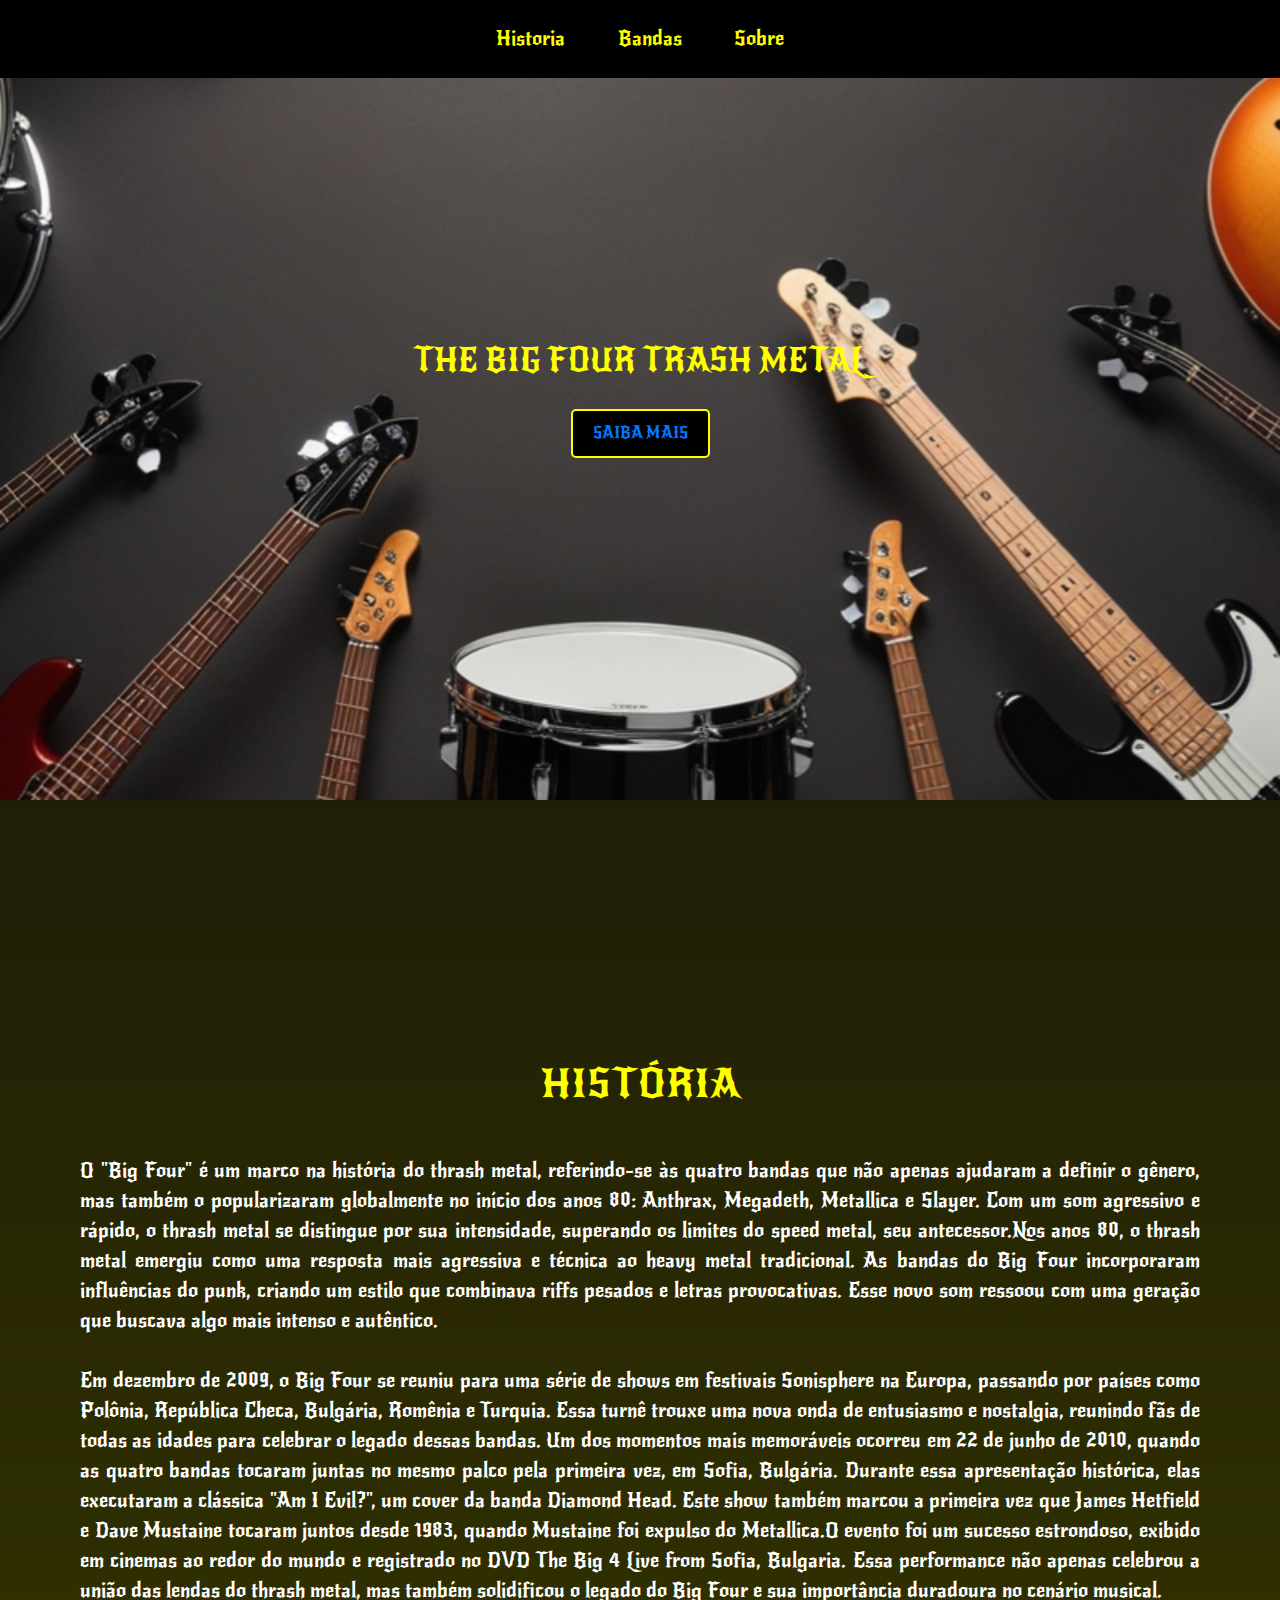
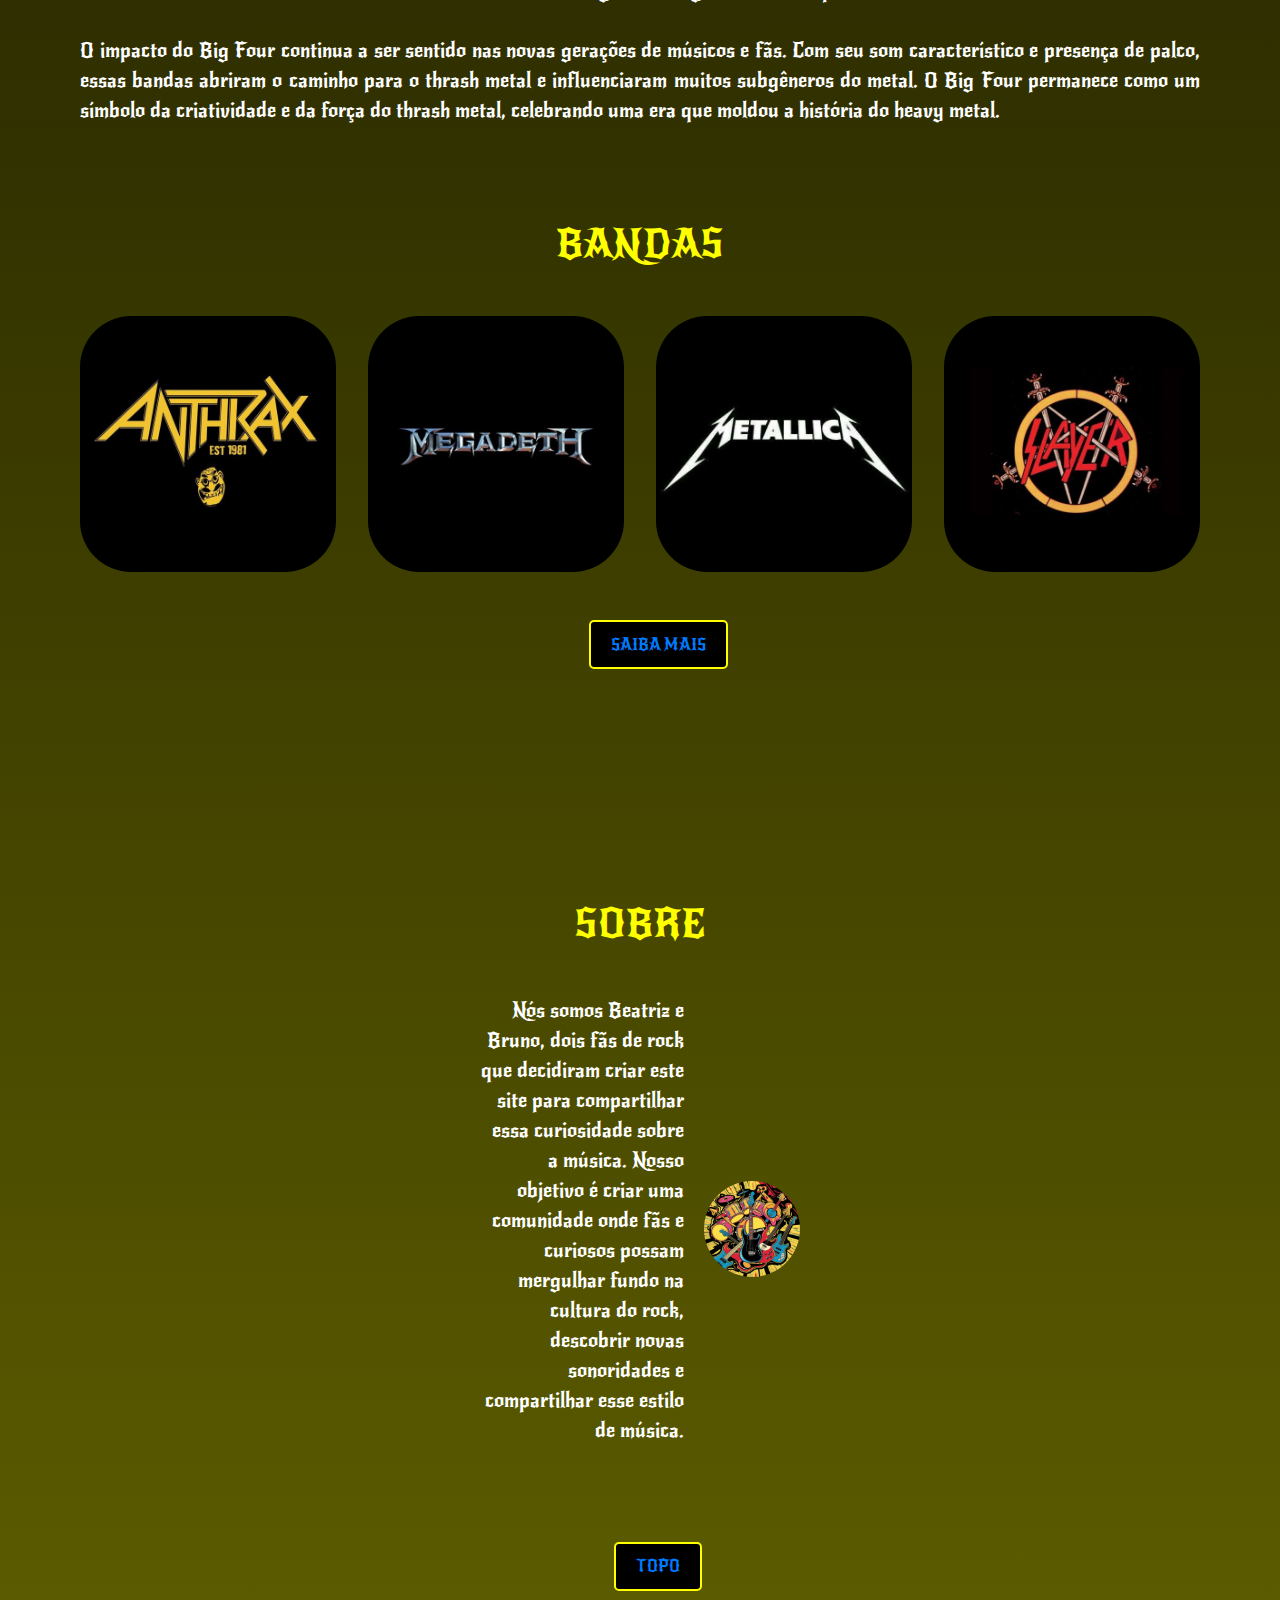
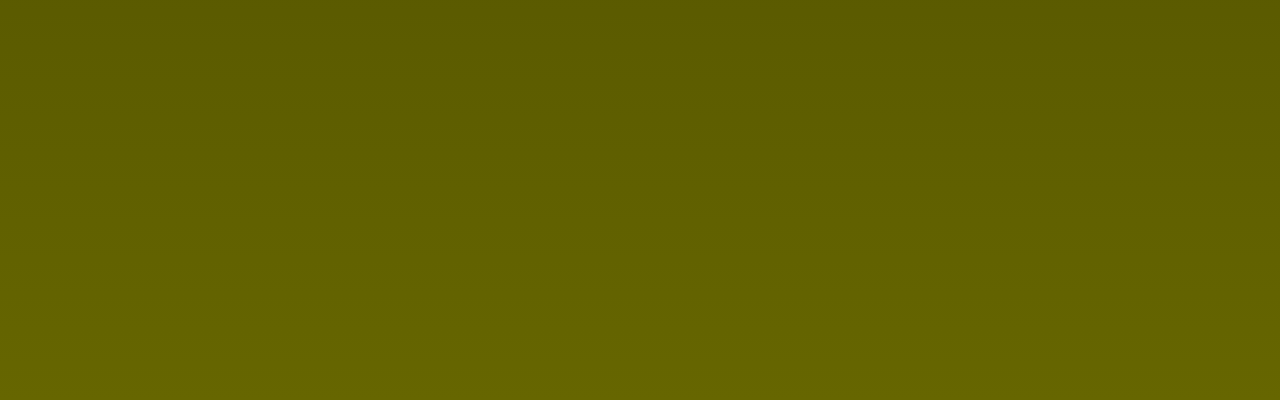
<file: index.html>
<!DOCTYPE html>
<html lang="pt-br" id="htmlpag1">
  <!-- fonte  -->
  <link rel="preconnect" href="https://fonts.googleapis.com" />
  <link rel="preconnect" href="https://fonts.gstatic.com" crossorigin />
  <link
    href="https://fonts.googleapis.com/css2?family=New+Rocker&display=swap"
    rel="stylesheet"
  />

  <head>
    <!-- bootstrap -->
    <meta charset="utf-8" />
    <meta name="viewport" content="width=device-width, initial-scale=1" />
    <link
      href="https://stackpath.bootstrapcdn.com/bootstrap/4.5.2/css/bootstrap.min.css"
      rel="stylesheet"
    />


    <meta charset="UTF-8" />
    <meta name="viewport" content="width=device-width, initial-scale=1.0" />
    <link rel="stylesheet" href="./style.css" />
    <title>Primeira pagina</title>
  </head>

  <body id="bodypag1">
    <section id="sessaomenu">
      <!-- parte do menu -->
      <nav id="menu-horizontal">
        <ul>
          <li><a href="#sessaohistoria">Historia</a></li>
          <li><a href="#sessaobandas">Bandas</a></li>
          <li><a href="#sessaosobre">Sobre</a></li>
        </ul>
      </nav>

      <div class="tituloprincipal">
        <!-- t-->
        <h1 class="titulocentral">The Big Four Trash Metal</h1>
        <!-- aki e apenas o titulo -->
        <button type="button" class="botao-custom">
          <a href="#sessaohistoria">Saiba mais</a></button
        ><!-- botao que vai para a sessao historia -->
      </div>
    </section>

    <section id="sessaohistoria">
      <div>
        <h1 class="titulodesessao">História</h1>

        <p class="paragrafo" id="paragrafosessaohistoria">
          O "Big Four" é um marco na história do thrash metal, referindo-se às
          quatro bandas que não apenas ajudaram a definir o gênero, mas também o
          popularizaram globalmente no início dos anos 80: Anthrax, Megadeth,
          Metallica e Slayer. Com um som agressivo e rápido, o thrash metal se
          distingue por sua intensidade, superando os limites do speed metal,
          seu antecessor.Nos anos 80, o thrash metal emergiu como uma resposta
          mais agressiva e técnica ao heavy metal tradicional. As bandas do Big
          Four incorporaram influências do punk, criando um estilo que combinava
          riffs pesados e letras provocativas. Esse novo som ressoou com uma
          geração que buscava algo mais intenso e autêntico.<br /><br />

          Em dezembro de 2009, o Big Four se reuniu para uma série de shows em
          festivais Sonisphere na Europa, passando por países como Polônia,
          República Checa, Bulgária, Romênia e Turquia. Essa turnê trouxe uma
          nova onda de entusiasmo e nostalgia, reunindo fãs de todas as idades
          para celebrar o legado dessas bandas. Um dos momentos mais memoráveis
          ocorreu em 22 de junho de 2010, quando as quatro bandas tocaram juntas
          no mesmo palco pela primeira vez, em Sofia, Bulgária. Durante essa
          apresentação histórica, elas executaram a clássica "Am I Evil?", um
          cover da banda Diamond Head. Este show também marcou a primeira vez
          que James Hetfield e Dave Mustaine tocaram juntos desde 1983, quando
          Mustaine foi expulso do Metallica.O evento foi um sucesso estrondoso,
          exibido em cinemas ao redor do mundo e registrado no DVD The Big 4
          Live from Sofia, Bulgaria. Essa performance não apenas celebrou a
          união das lendas do thrash metal, mas também solidificou o legado do
          Big Four e sua importância duradoura no cenário musical.<br /><br />

          O impacto do Big Four continua a ser sentido nas novas gerações de
          músicos e fãs. Com seu som característico e presença de palco, essas
          bandas abriram o caminho para o thrash metal e influenciaram muitos
          subgêneros do metal. O Big Four permanece como um símbolo da
          criatividade e da força do thrash metal, celebrando uma era que moldou
          a história do heavy metal.
        </p>
      </div>
    </section>

    <section id="sessaobandas">
      <h1 class="titulodesessao">Bandas</h1>

      <div id="sloganbandas">
        <img class="sloganpag1" src="./Anthax.jpg" height="20%" width="20%" />
        <img class="sloganpag1" src="./megadeth4.jpg" height="30%" width="20%" />
        <img class="sloganpag1" src="./metalica.jpg" height="19%" width="20%" />
        <img class="sloganpag1" src="./Slayer.jpg" height="20%" width="20%" />
      </div>
      <button id="buttonslogan" class="botao-custom" type="button">
        <a href="./albums.html">Saiba Mais</a>
      </button>
    </section>

    <section id="sessaosobre">
      <h1 class="titulodesessao">Sobre</h1>
      <div id="sobre">
        <img id="imagemsobre" src="./about.jpg" width="30%" height="30%" />

        <p class="paragrafo" id="paragrafosobre">
          Nós somos Beatriz e Bruno, dois fãs de rock que decidiram criar
          este site para compartilhar essa curiosidade sobre a música. Nosso
          objetivo é criar uma comunidade onde fãs e curiosos possam mergulhar
          fundo na cultura do rock, descobrir novas sonoridades e compartilhar
          esse estilo de música. 
        </p>
      </div>

      <button id="botaotopo" class="botao-custom" type="button">
        <a href="#sessaomenu">Topo</a>
      </button>
    </section>
  </body>
</html>
</file>
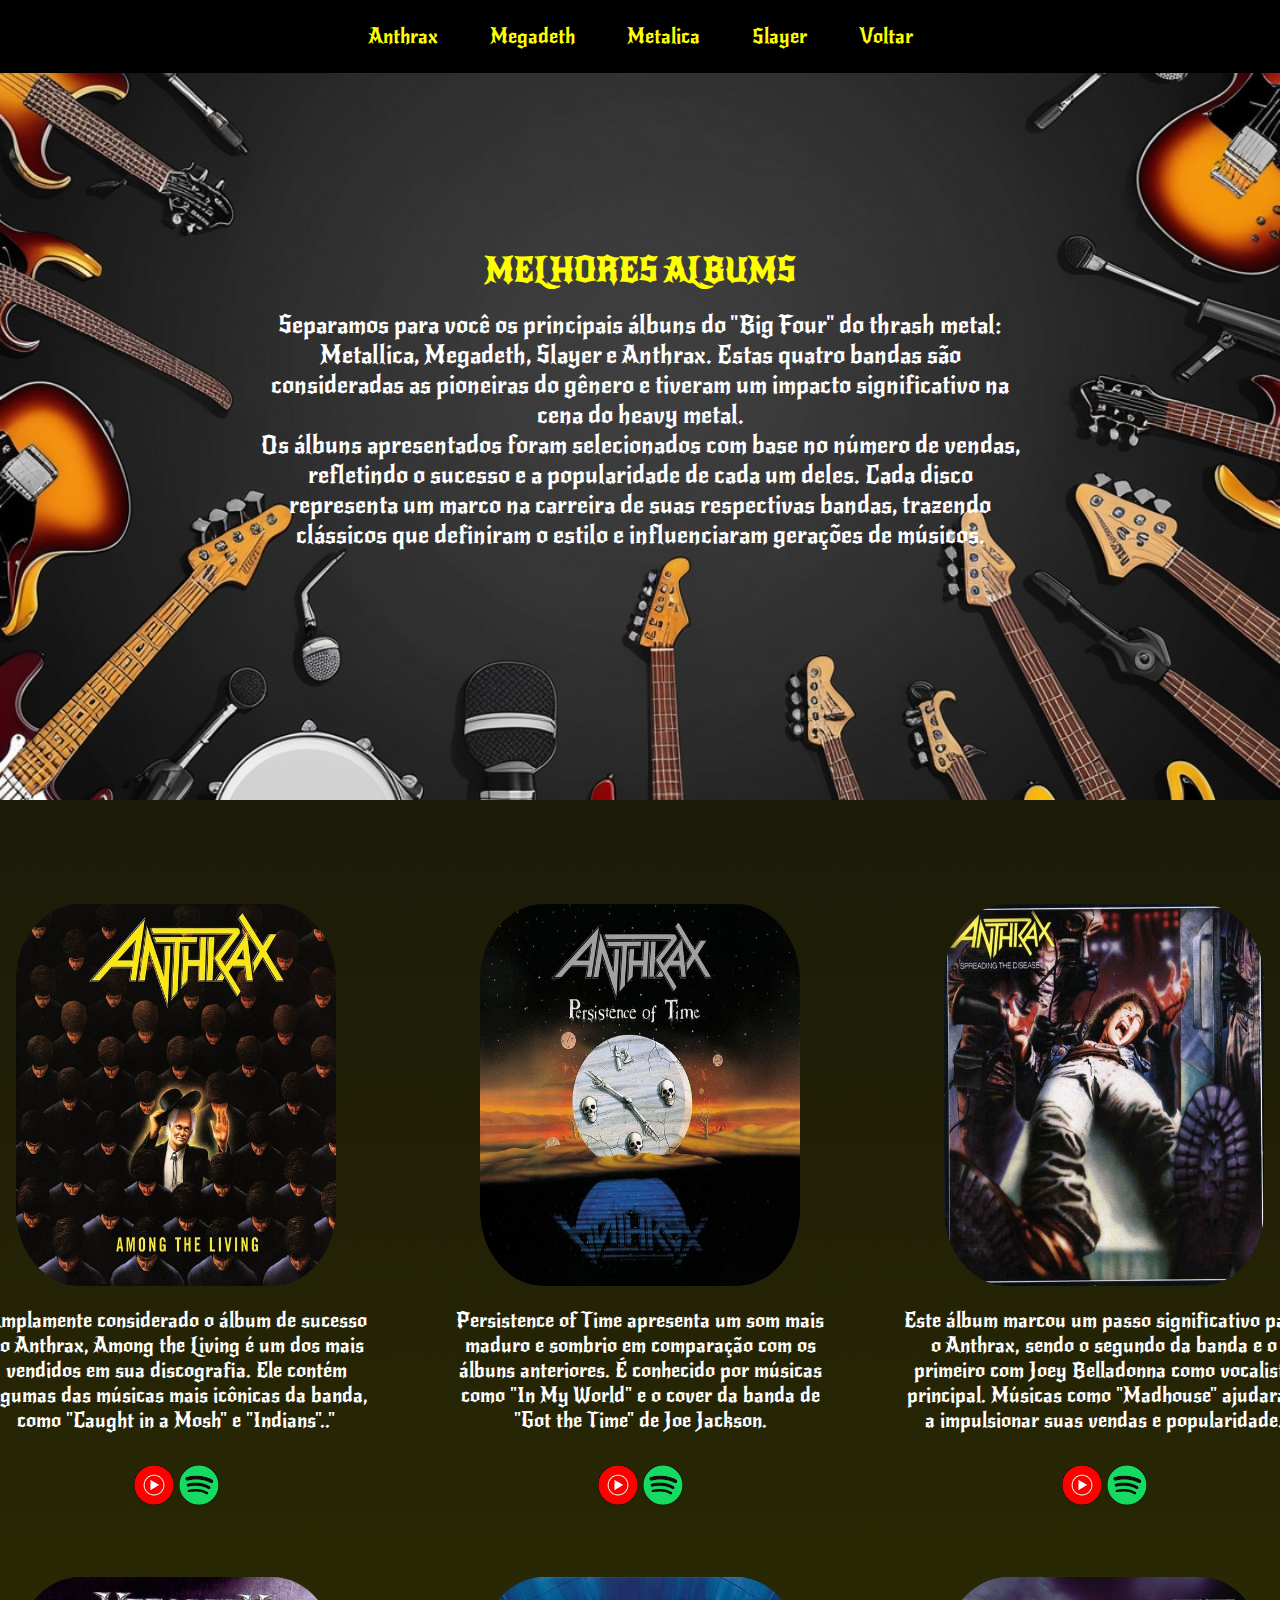
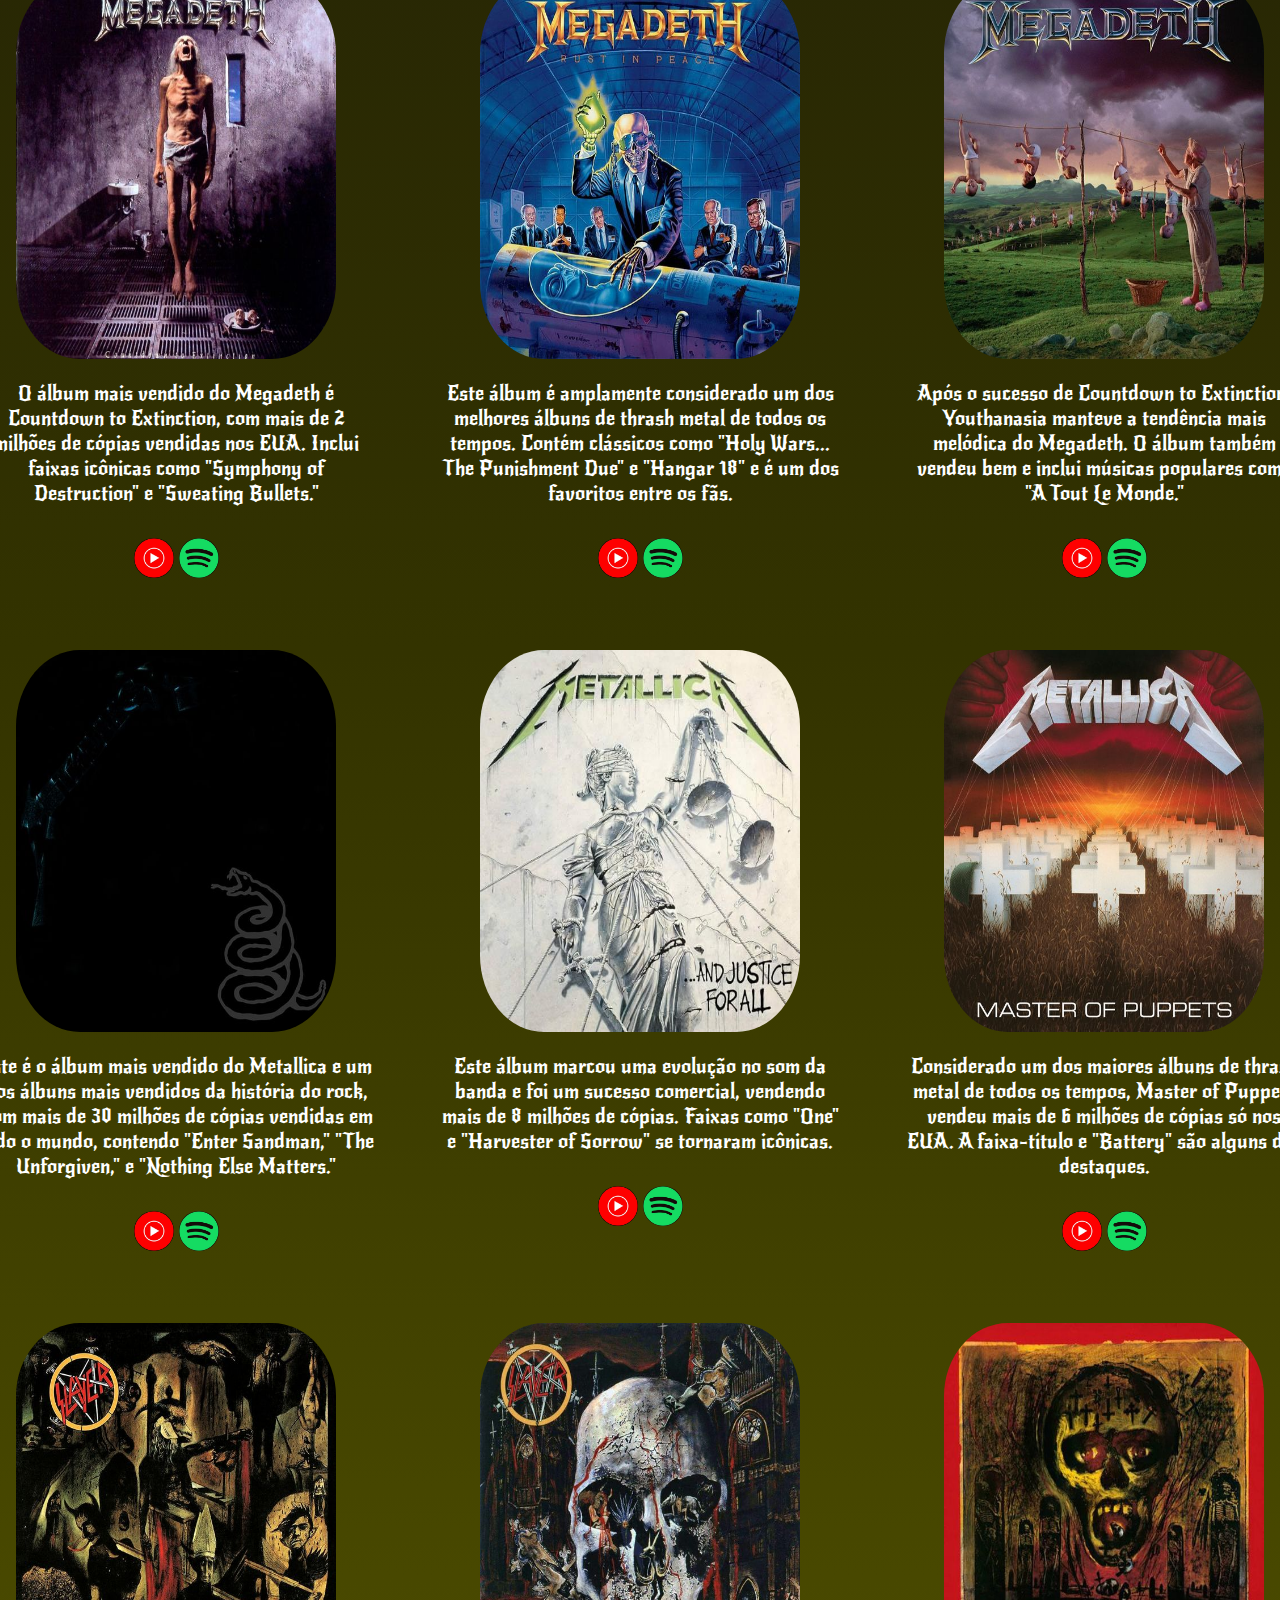
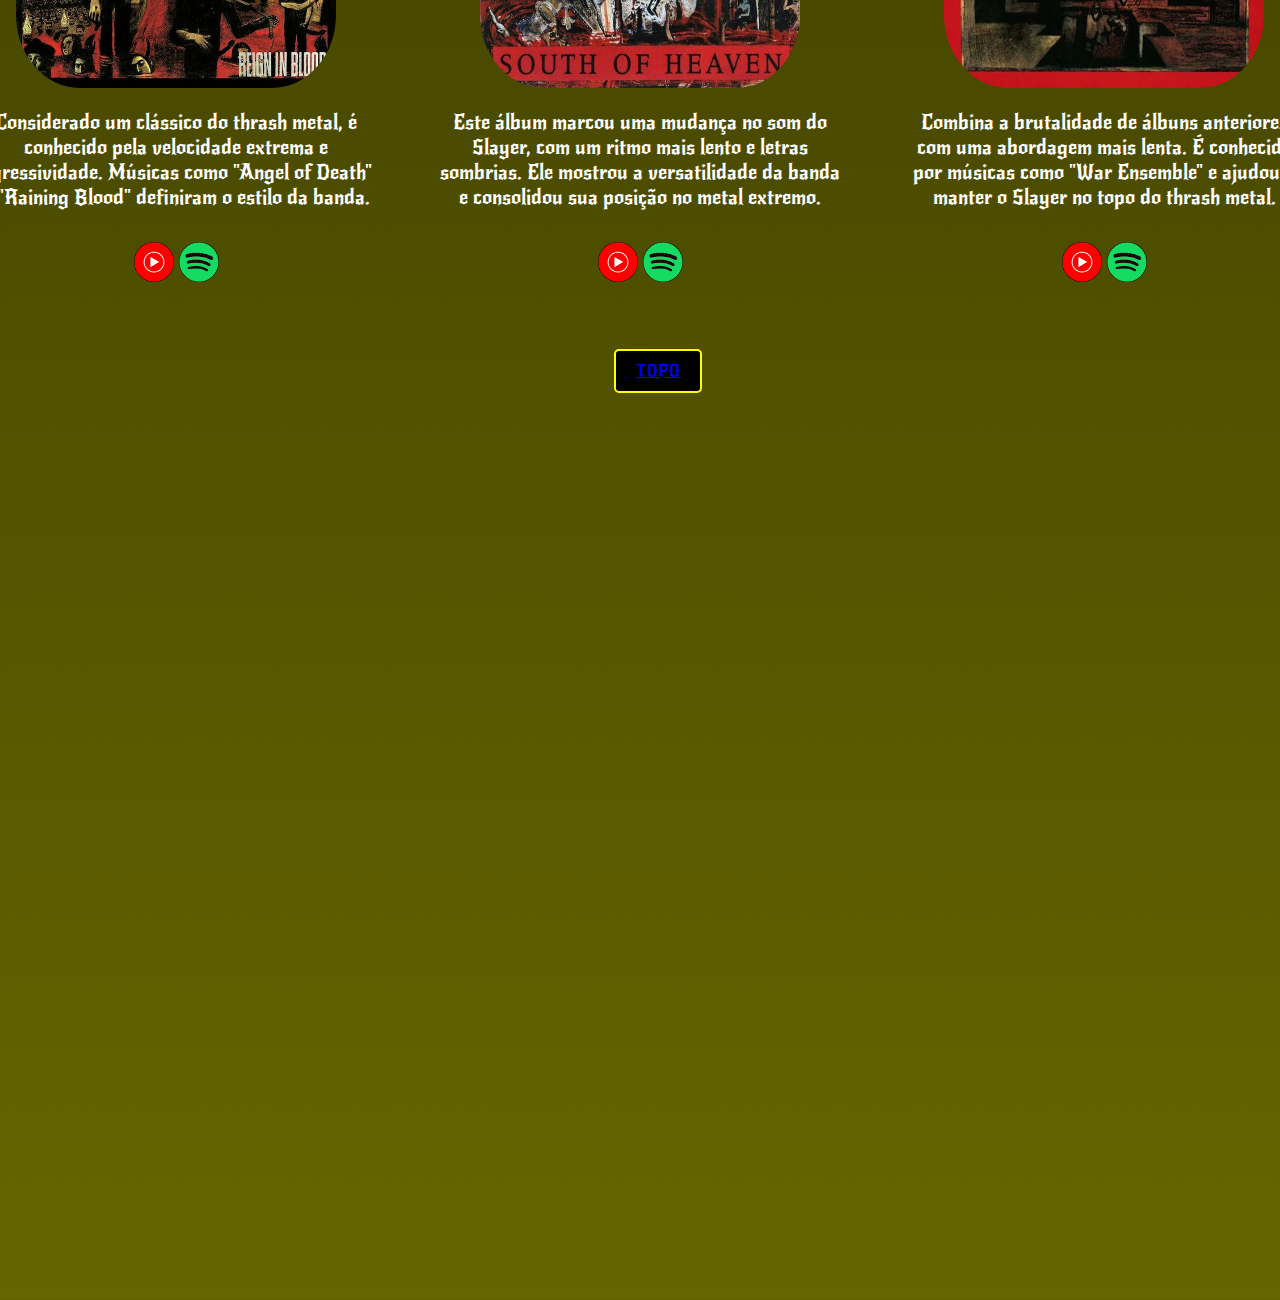
<file: albums.html>
<!DOCTYPE html>
<html lang="pt-br" id="htmlpag2">
<!-- fonte  -->
<link rel="preconnect" href="https://fonts.googleapis.com">
<link rel="preconnect" href="https://fonts.gstatic.com" crossorigin>
<link href="https://fonts.googleapis.com/css2?family=New+Rocker&display=swap" rel="stylesheet">

<head>
    <!--  -->


    <meta charset="UTF-8">
    <meta name="viewport" content="width=device-width, initial-scale=1.0">
    <title>Segunda pagina</title>
    <link rel="stylesheet" href="./style.css">
</head>

<body id="bodypag2">
    <section id="menu"></section>
    <nav id="menu-horizontal">
        <ul>
            <li> <a href="#sessaoanthrax">Anthrax</a></li>
            <li> <a href="#sessaomegadeth">Megadeth</a></li>
            <li> <a href="#sessaometalica">Metalica</a></li>
            <li> <a href="#sessaoslayer">Slayer</a></li>
            <li> <a href="./index.html">Voltar</a></li>
        </ul>
    </nav>


    <div class="tituloprincipalalbum">
        <h1 class="titulocentral">Melhores Albums</h1>
        <p id="titulocentralalbum">Separamos para você os principais álbuns do "Big Four" do thrash metal: Metallica,
            Megadeth, Slayer e Anthrax. Estas quatro bandas são consideradas as pioneiras do gênero e tiveram um impacto
            significativo na cena do heavy metal.<br>
            Os álbuns apresentados foram selecionados com base no número de vendas, refletindo o sucesso e a
            popularidade de cada um deles. Cada disco representa um marco na carreira de suas respectivas bandas,
            trazendo clássicos que definiram o estilo e influenciaram gerações de músicos. </p>
    </div>

    </section>

    <!--utilizar cards(div dentro de div) -->
    <section id="sessaoanthrax">
        <div id="albumsanthrax" id="albumsmargempag2" class="card-container">
            <div class="card">
                <img class="slogan" src="./Anthrax -Album1.jpg" width="80%" height="70%" alt="Descrição da imagem 1">
                <p class="descricaoalbums">Amplamente considerado o álbum de sucesso do Anthrax, Among the Living é um
                    dos mais vendidos em sua discografia. Ele contém algumas das músicas mais icônicas da banda, como
                    "Caught in a Mosh" e "Indians".."</p>
                <div class="botoesalbums">
                    <a href="https://music.youtube.com/playlist?list=OLAK5uy_mwaqJ57lvqbeN98YEOlZmvOPQwkOAI1mE&si=BJUm90Xahgx-MmYj"
                        target="_blank"><img class="imagemlink" src="./youtubem.jpg" alt="" width="10%"
                            height="10%"></a>
                    <a href="https://open.spotify.com/intl-pt/album/4Y2jEzU70sLpTCMCl6JE0t?si=41c19852513849cb"
                        target="_blank"><img class="imagemlink" src="./Spotifyy.jpg" alt="" width="10%"
                            height="10%"></a>
                </div>
            </div>

            <div class="card">
                <img class="slogan" src="./Anthrax-Album2.jpg" width="80%" height="70%" alt="Descrição da imagem 1">
                <p class="descricaoalbums">Persistence of Time apresenta um som mais maduro e sombrio em comparação com
                    os álbuns anteriores. É conhecido por músicas como "In My World" e o cover da banda de "Got the
                    Time" de Joe Jackson.</p>
                <div class="botoesalbums">
                    <a href="https://music.youtube.com/playlist?list=OLAK5uy_nk1133eeFZ9SjOh3S7okV1PUcaz2KQQPA&si=aFIAON-bsZzcdTDn"
                        target="_blank"><img class="imagemlink" src="./youtubem.jpg" alt="" width="10%"
                            height="10%"></a>
                    <a href="https://open.spotify.com/intl-pt/album/4WZ1C5yYQ5mekCAw7zDPWA?si=c906bf28195d4152"
                        target="_blank"><img class="imagemlink" src="./Spotifyy.jpg" alt="" width="10%"
                            height="10%"></a>
                </div>
            </div>

            <div class="card">
                <img class="slogan" src="./Anthrax-Alubm3.jpg" width="80%" height="70%" alt="Descrição da imagem 1">
                <p class="descricaoalbums">Este álbum marcou um passo significativo para o Anthrax, sendo o segundo da
                    banda e o primeiro com Joey Belladonna como vocalista principal. Músicas como "Madhouse" ajudaram a
                    impulsionar suas vendas e popularidade.</p>
                <div class="botoesalbums">
                    <a href="https://music.youtube.com/playlist?list=OLAK5uy_nSXaDTgeGw8kWrT7GDAsSiiAuzSn8Yy8o&si=_IRKMsiUkM5tIqSM"
                        target="_blank"><img class="imagemlink" src="./youtubem.jpg" alt="" width="10%"
                            height="10%"></a>
                    <a href="https://open.spotify.com/intl-pt/album/0qEFMrunmeRHqzI9xAnu9L?si=d219c22b52524d26"
                        target="_blank"><img class="imagemlink" src="./Spotifyy.jpg" alt="" width="10%"
                            height="10%"></a>
                </div>
            </div>

        </div>

    </section>


    <section id="sessaomegadeth">
        <div id="albumsmegadeth" id="albumsmargempag2" class="card-container">
            <div class="card">
                <img class="slogan" src="./Megadeth=Album1.jpg" width="80%" height="70%" alt="Descrição da imagem 1">
                <p class="descricaoalbums">O álbum mais vendido do Megadeth é Countdown to Extinction, com mais
                    de 2 milhões de cópias vendidas nos EUA. Inclui faixas icônicas como "Symphony of Destruction" e
                    "Sweating Bullets."</p>
                <div class="botoesalbums">
                    <a href="https://music.youtube.com/playlist?list=OLAK5uy_mwaqJ57lvqbeN98YEOlZmvOPQwkOAI1mE&si=BJUm90Xahgx-MmYj"
                        target="_blank"><img class="imagemlink" src="./youtubem.jpg" alt="" width="10%"
                            height="10%"></a>
                    <a href="https://open.spotify.com/intl-pt/album/4Y2jEzU70sLpTCMCl6JE0t?si=41c19852513849cb"
                        target="_blank"><img class="imagemlink" src="./Spotifyy.jpg" alt="" width="10%"
                            height="10%"></a>
                </div>
            </div>

            <div class="card">
                <img class="slogan" src="./megadeth-album2.jpg" width="80%" height="70%" alt="Descrição da imagem 1">
                <p class="descricaoalbums">Este álbum é amplamente considerado um dos melhores álbuns de thrash metal de
                    todos os tempos. Contém clássicos como "Holy Wars... The Punishment Due" e "Hangar 18" e é um dos
                    favoritos entre os fãs.</p>
                <div class="botoesalbums">
                    <a href="https://music.youtube.com/playlist?list=OLAK5uy_nk1133eeFZ9SjOh3S7okV1PUcaz2KQQPA&si=aFIAON-bsZzcdTDn"
                        target="_blank"><img class="imagemlink" src="./youtubem.jpg" alt="" width="10%"
                            height="10%"></a>
                    <a href="https://open.spotify.com/intl-pt/album/4WZ1C5yYQ5mekCAw7zDPWA?si=c906bf28195d4152"
                        target="_blank"><img class="imagemlink" src="./Spotifyy.jpg" alt="" width="10%"
                            height="10%"></a>
                </div>
            </div>

            <div class="card">
                <img class="slogan" src="./megadeth-album3.jpg" width="80%" height="70%" alt="Descrição da imagem 1">
                <p class="descricaoalbums">Após o sucesso de Countdown to Extinction, Youthanasia manteve a tendência
                    mais melódica do Megadeth. O álbum também vendeu bem e inclui músicas populares como "A Tout Le
                    Monde."</p>
                <div class="botoesalbums">
                    <a href="https://music.youtube.com/playlist?list=OLAK5uy_nSXaDTgeGw8kWrT7GDAsSiiAuzSn8Yy8o&si=_IRKMsiUkM5tIqSM"
                        target="_blank"><img class="imagemlink" src="./youtubem.jpg" alt="" width="10%"
                            height="10%"></a>
                    <a href="https://open.spotify.com/intl-pt/album/0qEFMrunmeRHqzI9xAnu9L?si=d219c22b52524d26"
                        target="_blank"><img class="imagemlink" src="./Spotifyy.jpg" alt="" width="10%"
                            height="10%"></a>
                </div>
            </div>

        </div>

    </section>

    <section id="sessaometalica">
        <div id="albumsmetalica" id="albumsmargempag2" class="card-container">
            <div class="card">
                <img class="slogan" src="./metalica-album1.jpg" width="80%" height="70%" alt="Descrição da imagem 1">
                <p class="descricaoalbums">Este é o álbum mais vendido do Metallica e um dos álbuns mais vendidos da
                    história do rock, Com mais de 30 milhões de cópias vendidas em todo o mundo, contendo "Enter
                    Sandman," "The Unforgiven," e "Nothing Else Matters."</p>
                <div class="botoesalbums">
                    <a href="https://music.youtube.com/playlist?list=OLAK5uy_mwaqJ57lvqbeN98YEOlZmvOPQwkOAI1mE&si=BJUm90Xahgx-MmYj"
                        target="_blank"><img class="imagemlink" src="./youtubem.jpg" alt="" width="10%"
                            height="10%"></a>
                    <a href="https://open.spotify.com/intl-pt/album/4Y2jEzU70sLpTCMCl6JE0t?si=41c19852513849cb"
                        target="_blank"><img class="imagemlink" src="./Spotifyy.jpg" alt="" width="10%"
                            height="10%"></a>
                </div>
            </div>

            <div class="card">
                <img class="slogan" src="./metalica-album2.jpg" width="80%" height="70%" alt="Descrição da imagem 1">
                <p class="descricaoalbums">Este álbum marcou uma evolução no som da banda e foi um sucesso comercial,
                    vendendo mais de 8 milhões de cópias. Faixas como "One" e "Harvester of Sorrow" se tornaram
                    icônicas.</p>
                <div class="botoesalbums">
                    <a href="https://music.youtube.com/playlist?list=OLAK5uy_nk1133eeFZ9SjOh3S7okV1PUcaz2KQQPA&si=aFIAON-bsZzcdTDn"
                        target="_blank"><img class="imagemlink" src="./youtubem.jpg" alt="" width="10%"
                            height="10%"></a>
                    <a href="https://open.spotify.com/intl-pt/album/4WZ1C5yYQ5mekCAw7zDPWA?si=c906bf28195d4152"
                        target="_blank"><img class="imagemlink" src="./Spotifyy.jpg" alt="" width="10%"
                            height="10%"></a>
                </div>
            </div>

            <div class="card">
                <img class="slogan" src="./metalica-album3.jpg" width="80%" height="70%" alt="Descrição da imagem 1">
                <p class="descricaoalbums">Considerado um dos maiores álbuns de thrash metal de todos os tempos, Master
                    of Puppets vendeu mais de 6 milhões de cópias só nos EUA. A faixa-título e "Battery" são alguns dos
                    destaques.</p>
                <div class="botoesalbums">
                    <a href="https://music.youtube.com/playlist?list=OLAK5uy_nSXaDTgeGw8kWrT7GDAsSiiAuzSn8Yy8o&si=_IRKMsiUkM5tIqSM"
                        target="_blank"><img class="imagemlink" src="./youtubem.jpg" alt="" width="10%"
                            height="10%"></a>
                    <a href="https://open.spotify.com/intl-pt/album/0qEFMrunmeRHqzI9xAnu9L?si=d219c22b52524d26"
                        target="_blank"><img class="imagemlink" src="./Spotifyy.jpg" alt="" width="10%"
                            height="10%"></a>
                </div>
            </div>

        </div>

    </section>
    <section id="sessaoslayer">
        <div id="albumsslayer" id="albumsmargempag2" class="card-container">
            <div class="card">
                <img class="slogan" src="./slayer1.jpg" width="80%" height="70%" alt="Descrição da imagem 1">
                <p class="descricaoalbums">Considerado um clássico do thrash metal, é conhecido pela velocidade extrema
                    e
                    agressividade. Músicas como "Angel of Death" e "Raining Blood" definiram o estilo da banda.</p>
                <div class="botoesalbums">
                    <a href="https://music.youtube.com/playlist?list=OLAK5uy_mwaqJ57lvqbeN98YEOlZmvOPQwkOAI1mE&si=BJUm90Xahgx-MmYj"
                        target="_blank"><img class="imagemlink" src="./youtubem.jpg" alt="" width="10%"
                            height="10%"></a>
                    <a href="https://open.spotify.com/intl-pt/album/4Y2jEzU70sLpTCMCl6JE0t?si=41c19852513849cb"
                        target="_blank"><img class="imagemlink" src="./Spotifyy.jpg" alt="" width="10%"
                            height="10%"></a>
                </div>
            </div>

            <div class="card">
                <img class="slogan" src="./slayer2.jpg" width="80%" height="70%" alt="Descrição da imagem 1">
                <p class="descricaoalbums">Este álbum marcou uma mudança no som do Slayer, com um ritmo mais lento e
                    letras sombrias. Ele mostrou a versatilidade da banda e consolidou sua posição no metal extremo.</p>
                <div class="botoesalbums">
                    <a href="https://music.youtube.com/playlist?list=OLAK5uy_nk1133eeFZ9SjOh3S7okV1PUcaz2KQQPA&si=aFIAON-bsZzcdTDn"
                        target="_blank"><img class="imagemlink" src="./youtubem.jpg" alt="" width="10%"
                            height="10%"></a>
                    <a href="https://open.spotify.com/intl-pt/album/4WZ1C5yYQ5mekCAw7zDPWA?si=c906bf28195d4152"
                        target="_blank"><img class="imagemlink" src="./Spotifyy.jpg" alt="" width="10%"
                            height="10%"></a>
                </div>
            </div>

            <div class="card">
                <img class="slogan" src="./slayer3.jpg" width="80%" height="70%" alt="Descrição da imagem 1">
                <p class="descricaoalbums"> Combina a brutalidade de álbuns anteriores com uma abordagem mais lenta. É
                    conhecido por músicas como "War Ensemble" e ajudou a manter o Slayer no topo do thrash metal.</p>
                <div class="botoesalbums">
                    <a href="https://music.youtube.com/playlist?list=OLAK5uy_nSXaDTgeGw8kWrT7GDAsSiiAuzSn8Yy8o&si=_IRKMsiUkM5tIqSM"
                        target="_blank"><img class="imagemlink" src="./youtubem.jpg" alt="" width="10%"
                            height="10%"></a>
                    <a href="https://open.spotify.com/intl-pt/album/0qEFMrunmeRHqzI9xAnu9L?si=d219c22b52524d26"
                        target="_blank"><img class="imagemlink" src="./Spotifyy.jpg" alt="" width="10%"
                            height="10%"></a>
                </div>
            </div>

        </div>
        <button id="botaotopopag2" class="botao-custom" type="button">
            <a href="./albums.html">Topo</a>
          </button>
        </button>
    </section>


</body>

</html>
</file>
<file: style.css>
* { /*reset do css*/
    margin: 0;
    padding: 0;
}

/* fundo da pagina*/
#bodypag1 {
    margin: 0;
    padding: 0;
    height: 400vh;
    background: linear-gradient(to bottom, #0f0d0d, #333300, #666600);

}
   
html {  /* comportamento do scroll*/
    scroll-behavior: smooth;
    scroll-padding-top: 20vh;
}

#menu-horizontal {
    display: flex;
    flex-direction: column;
    flex-wrap: wrap;
    position: fixed;
    width: 100%;
}

/* lista nao ordenada - fundo do menu*/
#menu-horizontal ul {
    list-style: none;
    background-color: black;
    text-align: center;
}

/* Menu(disposiçãão dos elementos do menu)*/
#menu-horizontal li {
      display: inline-block;
}

/* texto dent*o do menu */
#menu-horizontal a {
    font-family: "New Rocker", system-ui;
    color: yellow;
    text-decoration: none;
    padding: 1.5rem; /* distancia */
    display: inline-block;
    transition: background 1s;
    font-size: 1.25rem; 

}

/* fundo da pagina*/
.tituloprincipal {
    width: 100%;
    height: 50rem;
    background-image: url(./fundocortado.png);
    background-size: cover;/*contra distorção */
    background-position: center;
    background-repeat: no-repeat;/* evitar que a imagem do fundo repita*/


    display: flex;
    justify-content: center;
    align-items: center;
    flex-direction: column;
    gap: 1.25rem;
}

.titulocentral {  /* apenas o texto dentro da imagem principal 1pagina */
    color: yellow;
    font-family: "New Rocker", system-ui;
    text-align: center;
    font-size: 2rem;
    text-transform: uppercase; 

}

.titulodesessao {
    text-transform: uppercase;
    color: yellow;
    font-family: "New Rocker", system-ui;
    text-align: center;
    margin-bottom: 3rem;
    margin-top: 5rem;
}

.paragrafo{ /* para todos os paragrafos*/
    color: white;
    font-family: "New Rocker", system-ui;
    font-size: medium;
    text-align: center;
}


#sessaomenu {  /* tamanho da sessaomenu*/
   width: 100%;
   height: 100vh;
   
}

.sloganpag1 {/*arredondando os slogas*/
    border-radius: 20%;
}



#sessaohistoria {
    margin-top: 10rem;
    width: 100%;
    height: 40vh ;   
}

#paragrafosessaohistoria{
    text-align: justify ;
    font-size: 1.25rem;
    margin-left: 5rem;
    margin-right: 5rem;

}


#sessaobandas{
    margin-top: 25rem;
    margin-bottom: 2rem;
    width: 100%;
    height: 40vh ;
}
#sloganbandas {
    display: flex;
    flex-direction: row;
    gap: 2rem;
    justify-content: center;

}
#buttonslogan {/*centralizando o botao*/
    margin-left: 46%;
    margin-top: 3rem;
}



#sessaosobre{
    margin-top: 20rem;
    margin-bottom: 2rem;
    width: 100%;
    height: 20vh ;
}
#sobre {
    display: flex;
    flex-direction: row-reverse;
    align-items: center;
    gap: 1.25rem;
    margin-left: 30rem;
    margin-right: 30rem;
}
#paragrafosobre{
    text-align: right;
    font-size: 1.25rem;
    margin-bottom: 5rem;
}

#imagemsobre{
    border-radius: 50%;
    margin-bottom: 4rem;
}

#botaotopo{
    margin-left: 48%;
    margin-top: 1rem;
}

.botao-custom{
    font-family: "New Rocker", system-ui;
    background-color: black; 
    border: 2px solid yellow; 
    color: yellow;
    padding: 0.65rem 1.25rem; 
    font-size: 1rem; 
    cursor: pointer; 
    border-radius: 5px;  
    text-decoration: none;
    text-transform: uppercase;

}
.custom-button:hover {
    background-color: #333;
}

/*PAGINA 2 - CSS*/
#bodypag2{
    margin: 0;
    padding: 0;
    height: 500vh;
    background: linear-gradient(to bottom, #0f0d0d, #333300, #666600);
}
#htmlpag2{
    scroll-behavior: smooth;
    scroll-padding: 13vh;
}
/* fundo da pagina*/
.tituloprincipalalbum{
    width: 100%;
    height: 50rem;
    background-image: url(./fundoalbum.jpg);
    background-size: cover;
    background-position: center;
    background-repeat: no-repeat;


    display: flex;
    justify-content: center;
    align-items: center;
    flex-direction: column;
    gap: 1.25rem;
}

#titulocentralalbum{
    color: white;
    font-family: "New Rocker", system-ui;
    text-align: center;
    font-size: 1.5rem;
    margin-left: 20%;
    margin-right: 20%;
}

.card-container{
    display: grid;
    grid-template-columns: repeat(3,400px);
    flex-direction: row;
    padding: 1.5rem;
    gap: 4rem;
    justify-content: center;
    margin-top: 5rem;
    margin-left: 10rem;
    margin-right: 10rem;
}

#sessaoanthrax{
    margin-top: 3rem;
}

.albumsmargempag2{
    margin-top: 10rem;
}
.slogan{
    border-radius: 20%;
}
.card{
    color: white;
    font-family: "New Rocker", system-ui;
    font-size: 1.25rem;
    text-align: center;
}

.imagemlink{
    border-radius: 50%;
}

.descricaoalbums{
    color: white;
    font-family: "New Rocker", system-ui;
    text-align: center;
    font-size: 1.25rem;
    margin-bottom: 2rem;
    margin-top: 1rem;
    
}
#botaotopopag2{
    font-family: "New Rocker", system-ui;
    margin-left: 48%;
    margin-top: 5rem;
    text-decoration: none;
}


/*resposividade*/
/* Resolução de tablets - até 768px */
@media (max-width: 768px) {
   
    #bodypag1{
        height: 300vh;
    }
    .tituloprincipal{
        height: 55rem;
    }
    #paragrafosessaohistoria{
        font-size: 0.9rem;
    }
    #sessaohistoria{
        margin-top: 0.3rem;
    }

    #sobre{
        margin-left: 5rem;
        margin-right: 5rem;
    }
    #sessaosobre{
        margin-top: 2rem;
        margin-bottom: 100rem;
    }
    #buttonslogan{
        margin-left: 40%;
    }
    #botaotopo{
        margin-left: 43%;
    }
    #bodypag2{
        height: 300vh;
    }
  
    .tituloprincipalalbum {
        height: 50rem;
    }

    #titulocentralalbum {
        font-size: 1rem;
        margin-left: 10%;
        margin-right: 10%;
    } 
    /* Ajuste nas imagens e textos */
    .slogan {
        width: 100%;
        height: auto;
        
    }

    .descricaoalbums{
        font-size: 1rem;
    }

    /* Layout de uma coluna para smartphones */
    .card-container {
        display: grid;
        grid-template-columns: repeat(3,200px);
        justify-content: center;
        padding: 1rem;
        gap: 1.5rem;
        margin: 1rem;
    }
    #botaotopopag2{
        margin-bottom: 4rem;
        margin-left: 44%;
    }
  
}

/* Smartphones  (até 480px) */
@media (max-width: 480px) {

    #bodypag1{
        height: 280vh;
    }
    #paragrafosessaohistoria{
        font-size: 0.65rem;
        margin-left: 2rem;
        margin-right: 2rem;
    }
    #sessaohistoria{
        margin-top: 0.3rem;
    }

    #sloganbandas{
        gap: 1rem;
    }
    #sessaobandas{
        margin-top: 20rem;
    }

    #paragrafosobre{
        font-size: 0.6rem;
    }
    #sobre{
        margin-left: 2rem;
        margin-right: 2rem;
    }
    #sessaosobre{
        margin-top: 0.1rem;
    }
    #buttonslogan{
        margin-left: 32%;
              
    }

    /* Tamanho das fontes */
    #bodypag2{
        height: 270vh;
    }
    
    .titulocentral {
        font-size: 1.5rem;
    }

    .titulodesessao {
        font-size: 1.25rem;
    }

    .slogan {
        width: 100%;
        height: auto;
        
    }

    .descricaoalbums{
        font-size: 0.5rem;
    }

    /* Layout de uma coluna para smartphones */
    .card-container {
        display: grid;
        grid-template-columns: repeat(3,100px);
        justify-content: center;
        padding: 1rem;
        gap: 1.5rem;
        margin: 1rem;
    }

    /* Tamanho do botão */
    #botaotopo, #botaotopopag2 {
        font-size: 0.75rem;
        margin-left: 40%;
    }
}
</file>
